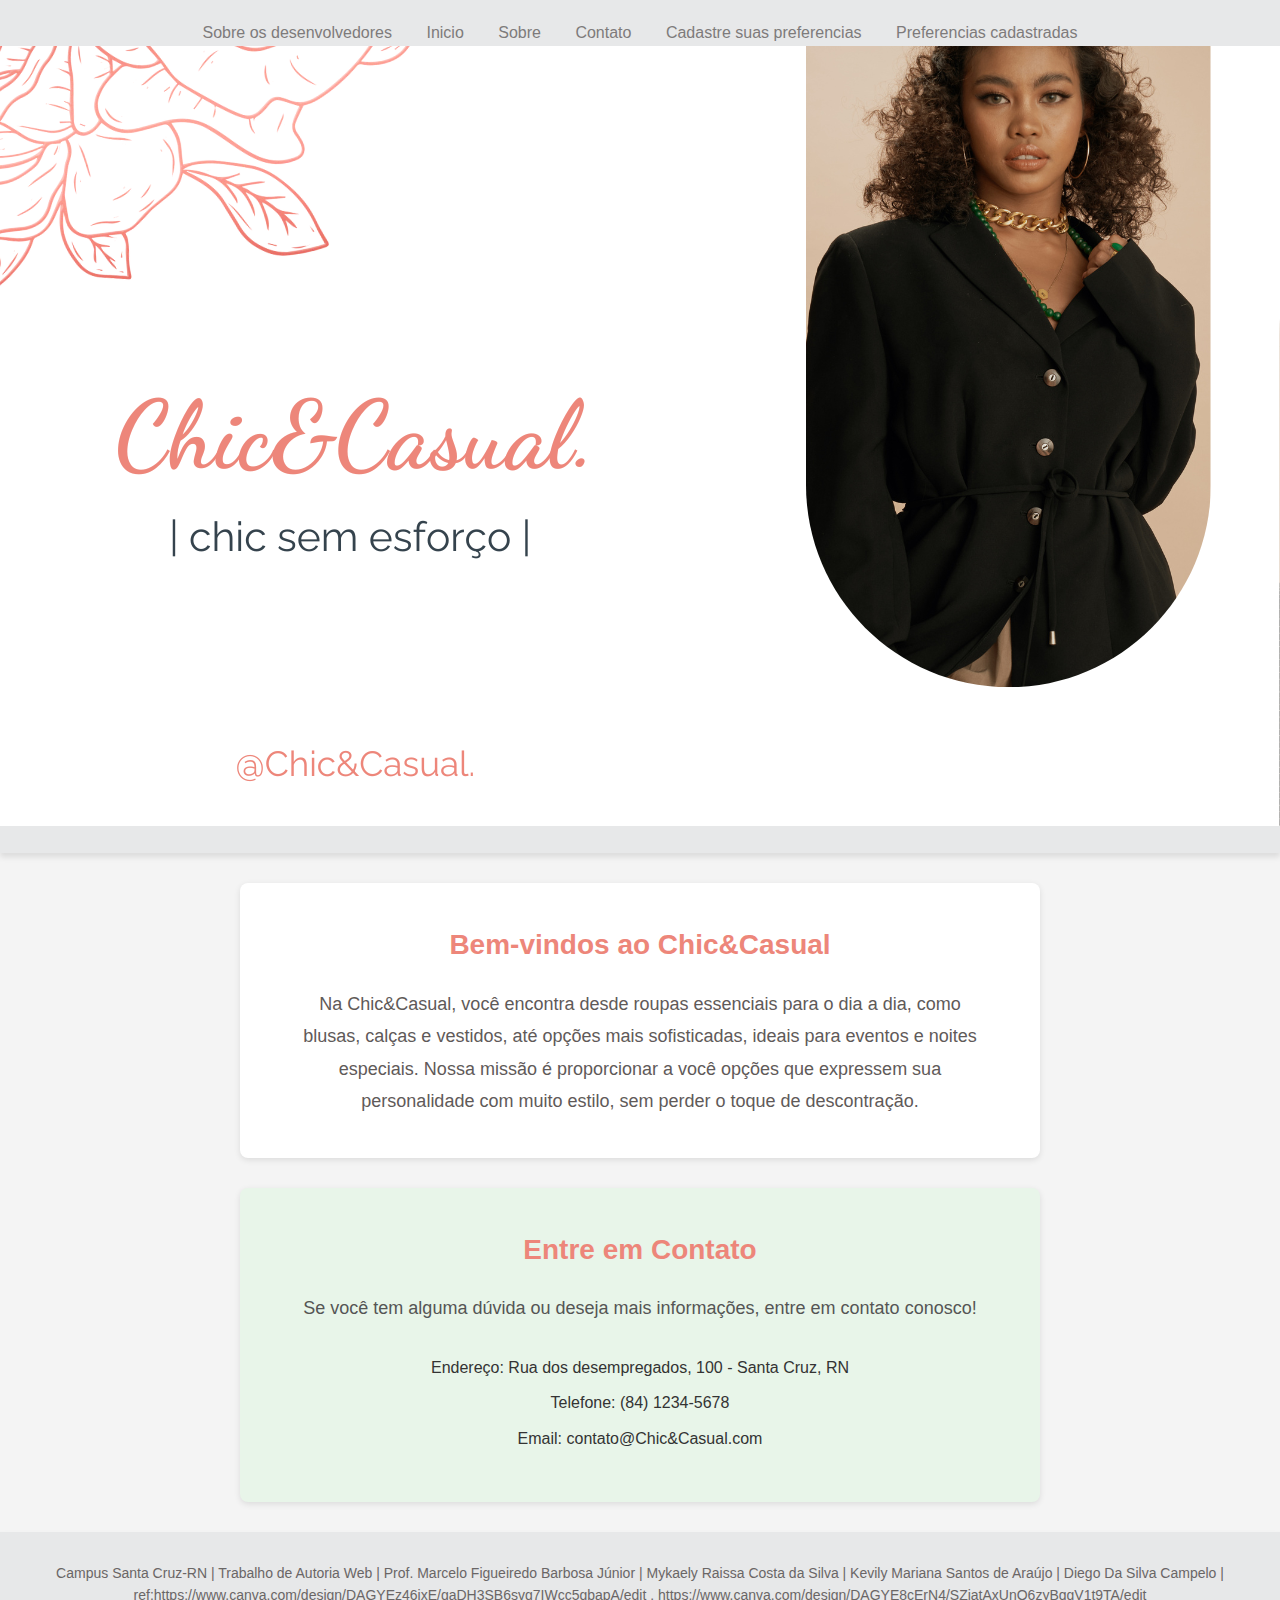
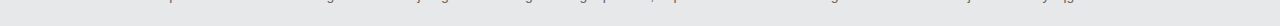
<file: index.html>
<!DOCTYPE html>
<html lang="pt-br">
<head>
    <meta charset="UTF-8">
    <meta name="viewport" content="width=device-width, initial-scale=1.0">
    <title>IFRN - Campus Santa Cruz</title>
    <link rel="stylesheet" href="telaPrincipal.css">
</head>
<body>

    <header>
        <div class="talaPrinipal">
        </div>
        <nav>
            <ul>
                <li><a href="desenvolvedores.html">Sobre os desenvolvedores</a></li>
                <li><a href="index.html">Inicio</a></li>
                <li><a href="#sobre">Sobre</a></li>
                <li><a href="#contato">Contato</a></li>
                <li><a href="login.html">Cadastre suas preferencias</a></li>
                <li><a href="server.php">Preferencias cadastradas</a></li>
        <img src="foto (2).png">

            </ul>
        </nav>
    </header>

    <section id="sobre">
        <div class="container">
            <h2>Bem-vindos ao Chic&Casual</h2>
            <p>Na Chic&Casual, você encontra desde roupas essenciais para o dia a dia, como blusas, calças e vestidos, até opções mais sofisticadas, ideais para eventos e noites especiais. Nossa missão é proporcionar a você opções que expressem sua personalidade com muito estilo, sem perder o toque de descontração.</p>
        </div>
    </section>

    <section id="contato">
        <div class="container">
            <h2>Entre em Contato</h2>
            <p>Se você tem alguma dúvida ou deseja mais informações, entre em contato conosco!</p>
            <ul>
                <li>Endereço: Rua dos desempregados, 100 - Santa Cruz, RN</li>
                <li>Telefone: (84) 1234-5678</li>
                <li>Email: contato@Chic&Casual.com</li>
            </ul>
        </div>
    </section>


    <footer>
        <p>  Campus Santa Cruz-RN |
             Trabalho de Autoria Web |
             Prof. Marcelo Figueiredo Barbosa Júnior |
              Mykaely Raissa Costa da Silva |
               Kevily Mariana Santos de Araújo |
               Diego Da Silva Campelo |
            ref:https://www.canva.com/design/DAGYEz46jxE/gaDH3SB6svg7IWcc5gbapA/edit , https://www.canva.com/design/DAGYE8cErN4/SZjatAxUnO6zyBqgV1t9TA/edit</p>
    </footer>
</body>
</html>
</file>
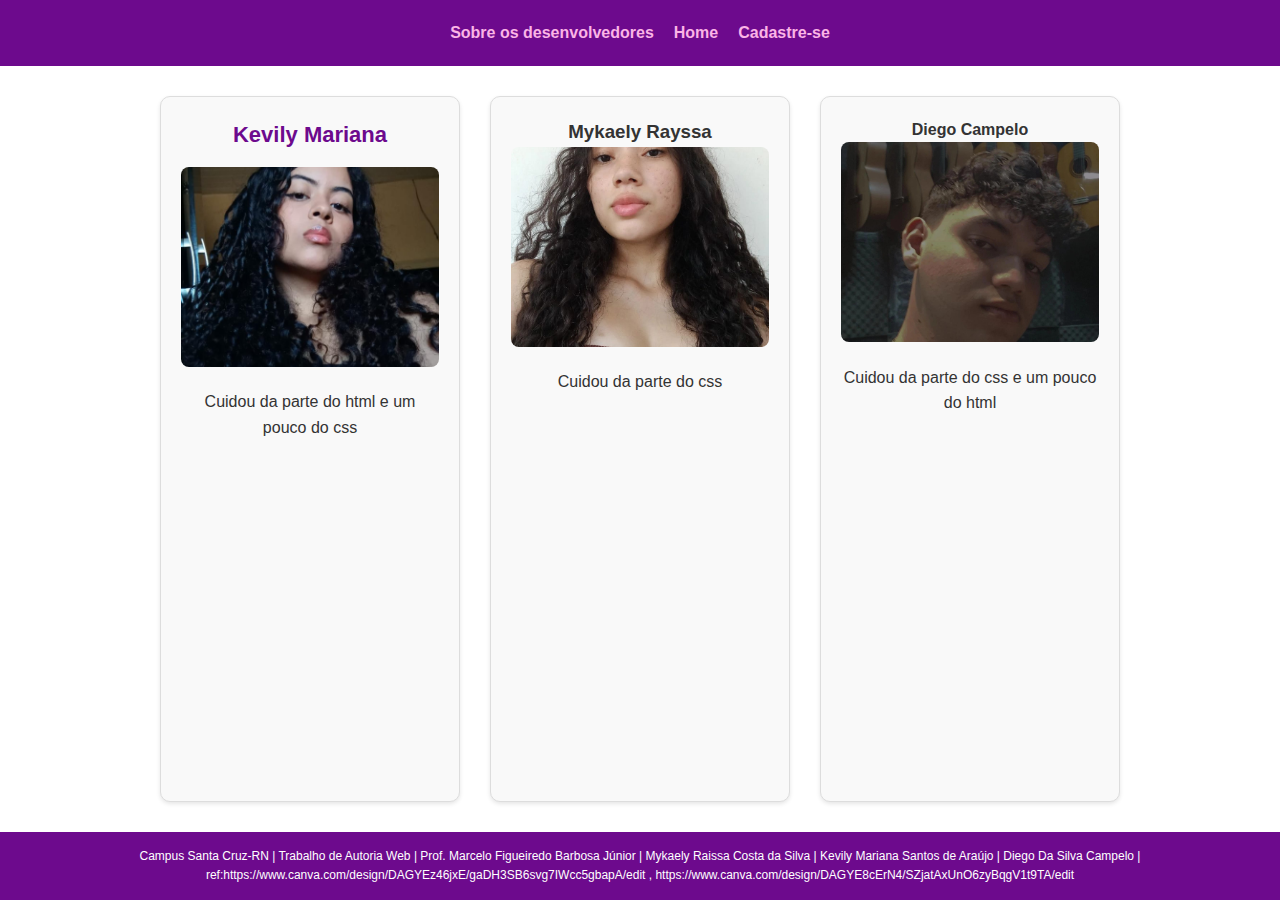
<file: desenvolvedores.html>
<!DOCTYPE html>
<html lang="pt-br">
<head>
    <meta charset="UTF-8">
    <meta name="viewport" content="width=device-width, initial-scale=1.0">
    <title>IFRN - Campus Santa Cruz</title>
    <link rel="stylesheet" href="desenvolvedor.css">
</head>
<body>

    <header>
        <div class="desenvolvedores"></div>
        <nav>
            <ul>
                <li><a href="desenvolvedores.html">Sobre os desenvolvedores</a></li>
                <li><a href="index.html">Home</a></li>
                <li><a href="login.html">Cadastre-se</a></li>
            </ul>
        </nav>
    </header>


    <section id="sobre os desenvolvedores">
        <div class="container-K">
            <h2>Kevily Mariana</h2>
            <img src="kevily.jpg" alt="Foto de Kevily" class="foto-desenvolvedores">
            <p>Cuidou da parte do html e um pouco do css</p>
        </div>
        <div class="container-M">
       
            <h3>Mykaely Rayssa</h3>
            <img src="mykaely.jpg" alt="Foto de Mykaely" class="foto-desenvolvedores">
            <p>Cuidou da parte do css</p>
        </div>
        <div class="container-D">
            <h4>Diego Campelo</h4>
            <img src="diego.jpg" alt="Foto de Diego" class="foto-desenvolvedores">
            <p>Cuidou da parte do css e um pouco do html</p>
        </div>
    </section>


    <footer>
        <p>  Campus Santa Cruz-RN |
             Trabalho de Autoria Web |
             Prof. Marcelo Figueiredo Barbosa Júnior |
              Mykaely Raissa Costa da Silva |
               Kevily Mariana Santos de Araújo |
               Diego Da Silva Campelo |
            ref:https://www.canva.com/design/DAGYEz46jxE/gaDH3SB6svg7IWcc5gbapA/edit , https://www.canva.com/design/DAGYE8cErN4/SZjatAxUnO6zyBqgV1t9TA/edit</p>
    </footer>
</body>
</html>
</file>
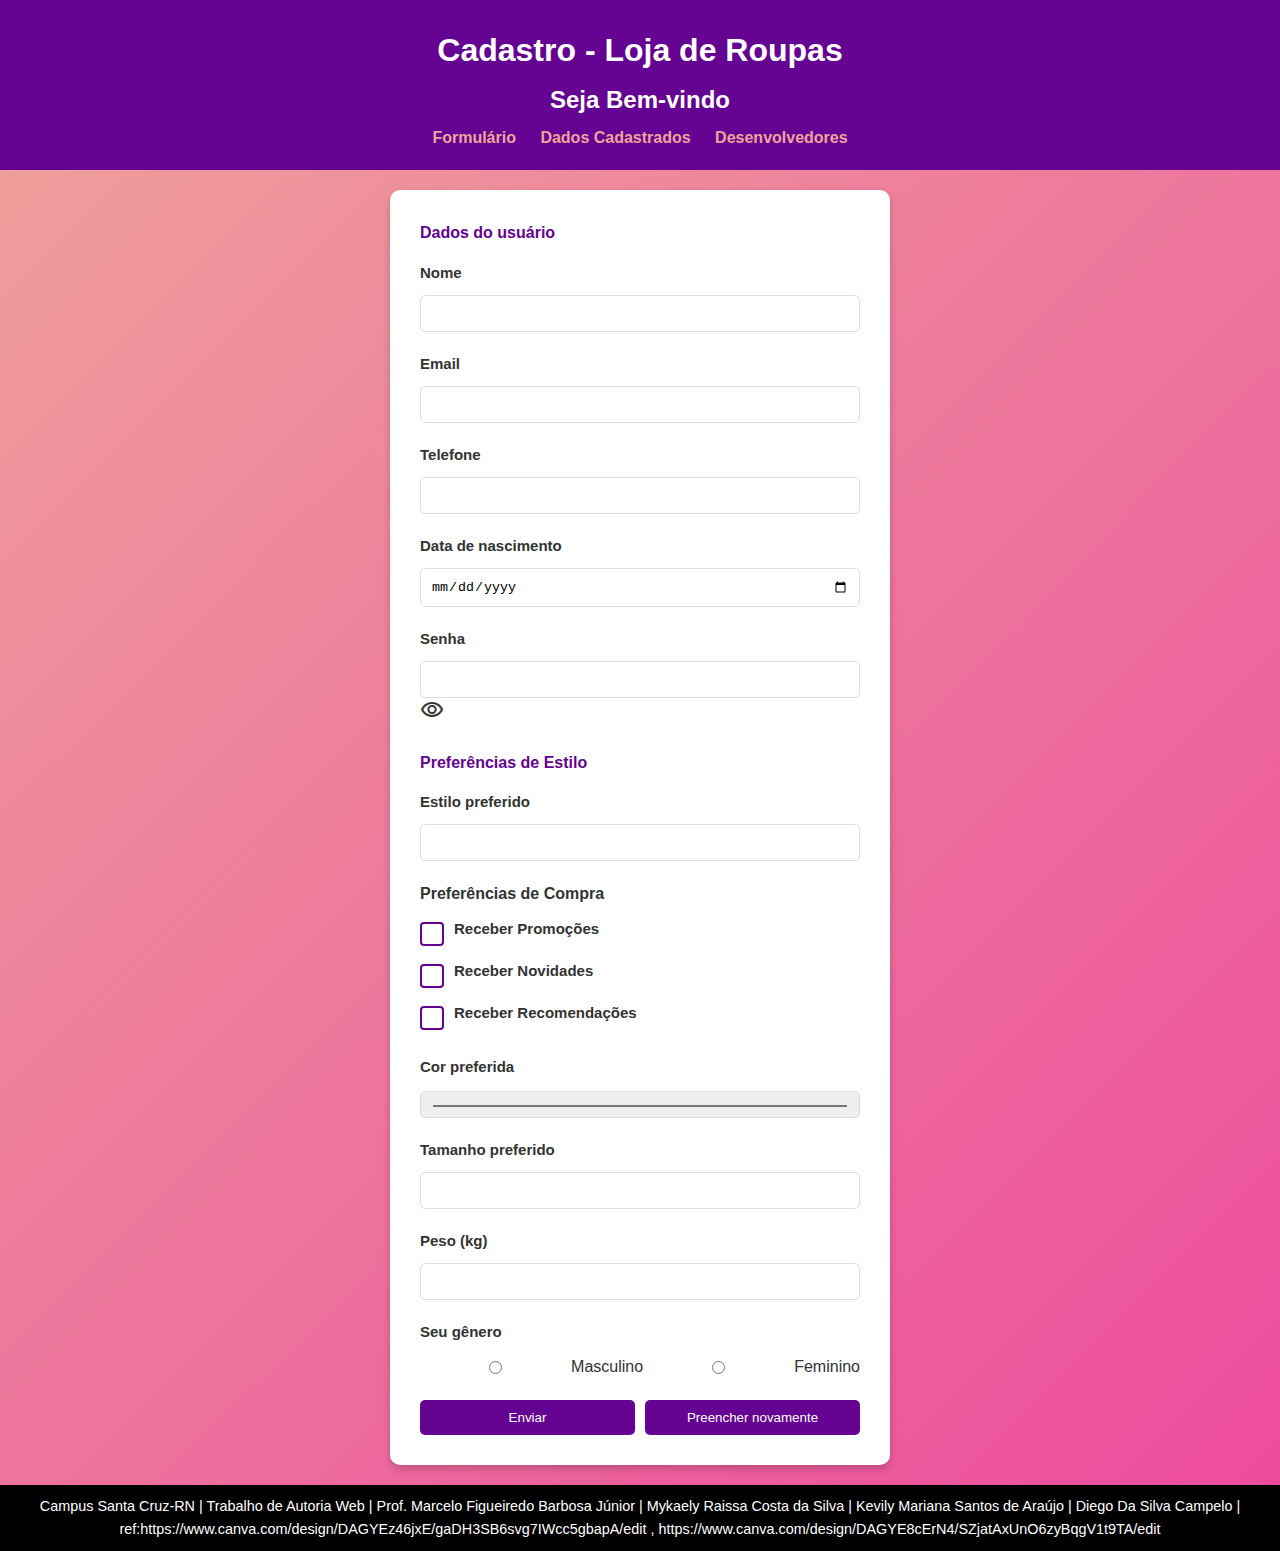
<file: login.html>
<!DOCTYPE html>
<html lang="pt-BR">

<head>
    <meta charset="UTF-8">
    <meta name="viewport" content="width=device-width, initial-scale=1.0">
    <title>Cadastro - Loja de Roupas</title> 

    <link rel="stylesheet" href="https://fonts.googleapis.com/css2?family=Material+Symbols+Outlined:opsz,wght,FILL,GRAD@20..48,100..700,0..1,-50..200&icon_names=visibility" />
    <link rel="stylesheet" href="login.css">
    <script src="login.js" defer></script>
</head>

<body>
    <header class="cabecalho">
        <h1>Cadastro - Loja de Roupas</h1>
        <h2>Seja Bem-vindo</h2>
        <nav>
            <a href="index.html">Formulário</a>
            <a href="server.php">Dados Cadastrados</a>
            <a href="desenvolvedores.html">Desenvolvedores</a>
        </nav>
    </header>

    <main>
        <form action="server.php" method="post">
            <h4 class="formulario-titulo">Dados do usuário</h4>

            <div class="grupo">
                <label for="nome">Nome</label>
                <input type="text" id="nome" class="controle" name="nome" required>
            </div>

            <div class="grupo">
                <label for="email">Email</label>
                <input type="email" id="email" class="controle" name="email" required>
            </div>

            <div class="grupo">
                <label for="telefone">Telefone</label>
                <input type="tel" id="telefone" class="controle" name="telefone" required>
            </div>

            <div class="grupo">
                <label for="data">Data de nascimento</label>
                <input type="date" id="data" class="controle" name="data" required>
            </div>

            <div class="grupo">
                <label for="senha">Senha</label>
                <input type="password" id="senha" class="controle" name="senha" required>
                <span class="material-symbols-outlined" id="mostrar_senha">visibility</span>
            </div>

            <h4 class="formulario-titulo">Preferências de Estilo</h4>

            <div class="grupo">
                <label for="estilo">Estilo preferido</label>
                <input type="text" id="estilo" class="controle" name="estilo" required>
            </div>
            <div class="grupo">
                <label>Preferências de Compra</label>
               
                <div>
                    <input type="checkbox" id="promo" name="preferencias" value="promo">
                    <label for="promo">Receber Promoções</label>
                </div>
                <div>
                    <input type="checkbox" id="novidades" name="preferencias" value="novidades">
                    <label for="novidades">Receber Novidades</label>
                </div>
                <div>
                    <input type="checkbox" id="recomendacoes" name="preferencias" value="recomendacoes">
                    <label for="recomendacoes">Receber Recomendações</label>
                </div>
            </div>
            

            <div class="grupo">
                <label for="cor">Cor preferida</label>
                <input type="color" id="cor" class="controle" name="cor" required>
            </div>

            <div class="grupo">
                <label for="tamanho">Tamanho preferido</label>
                <input type="text" id="tamanho" class="controle" name="tamanho" required>
            </div>

            <div class="grupo">
                <label for="peso">Peso (kg)</label>
                <input type="number" id="peso" class="controle" name="peso" required>
            </div>

            <div class="grupo">
                <label for="genero">Seu gênero</label>
                <div class="grupo-radio">
                    <input type="radio" id="genero_m" class="controle" name="genero" value="Masculino" required> Masculino
                    <input type="radio" id="genero_f" class="controle" name="genero" value="Feminino" required> Feminino
                </div>
            </div>

            <div class="botoes">
                <input type="submit" value="Enviar" class="btn">
                <input type="reset" value="Preencher novamente" class="btn">
            </div>
        </form>
    </main>

    <footer>
        <p>  Campus Santa Cruz-RN |
             Trabalho de Autoria Web |
             Prof. Marcelo Figueiredo Barbosa Júnior |
              Mykaely Raissa Costa da Silva |
               Kevily Mariana Santos de Araújo |
               Diego Da Silva Campelo |
            ref:https://www.canva.com/design/DAGYEz46jxE/gaDH3SB6svg7IWcc5gbapA/edit , https://www.canva.com/design/DAGYE8cErN4/SZjatAxUnO6zyBqgV1t9TA/edit</p>
    </footer>
</body>

</html>
</file>
<file: telaPrincipal.css>
* {
    margin: 0;
    padding: 0;
    box-sizing: border-box;
}

body {
    font-family: Arial, sans-serif;
    background-color: #f4f4f4;
    color: #333;
    line-height: 1.6;
}


header, footer {
    background-color: #e7e8e9; 
    color: rgb(106, 102, 102);
    padding: 20px 0;
    text-align: center;
    box-shadow: 0 4px 6px rgba(0, 0, 0, 0.1);
}


header nav ul, footer nav ul {
    list-style-type: none;
    padding: 0;
}

header nav ul li, footer nav ul li {
    display: inline-block;
    margin: 0 15px;
}

header nav ul li a, footer nav ul li a {
    color: rgb(126, 123, 123);
    text-decoration: none;
    font-size: 16px;
    transition: color 0.3s ease-in-out;
}

header nav ul li a:hover, footer nav ul li a:hover {
    text-decoration: underline;
    color: #ed867a; 
}

header .logo img {
    width: auto;
    margin-bottom: 10px;
}


#sobre {
    background-color: #ffffff;
    padding: 40px 20px;
    text-align: center;
    border-radius: 8px;
    box-shadow: 0 2px 6px rgba(0, 0, 0, 0.1);
    margin: 30px auto;
    max-width: 800px;
}

#sobre h2 {
    color: #ed867a;
    font-size: 28px;
    margin-bottom: 20px;
    font-weight: bold;
}

#sobre p {
    font-size: 18px;
    line-height: 1.8;
    color: #5f5a59;
    max-width: 700px;
    margin: 0 auto;
}

#contato {
    background-color: #e8f5e9; 
    padding: 40px 20px;
    text-align: center;
    border-radius: 8px;
    margin: 30px auto;
    max-width: 800px;
    box-shadow: 0 2px 6px rgba(0, 0, 0, 0.1);
}

#contato h2 {
    color: #ed867a;
    font-size: 28px;
    margin-bottom: 20px;
    font-weight: bold;
}

#contato p {
    font-size: 18px;
    line-height: 1.8;
    color: #555;
    margin-bottom: 20px;
}

#contato ul {
    list-style-type: none;
    margin: 0 auto;
    padding: 0;
    display: inline-block;
}

#contato ul li {
    font-size: 16px;
    margin: 10px 0;
    color: #333;
}


footer p {
    font-size: 14px;
    margin-top: 10px;
    color: rgb(106, 102, 102);
}

footer nav ul {
    margin-top: 10px;
}

.container {
    width: 100%;
    max-width: 900px;
    margin: 0 auto;
    padding: 0 20px;
}


a {
    color: #ed867a;
    text-decoration: none;
    transition: color 0.3s ease-in-out;
}

a:hover {
    text-decoration: underline;
    color: #333;
}
</file>
<file: desenvolvedor.css>
* {
    margin: 0;
    padding: 0;
    box-sizing: border-box;
}

body {
    font-family: Arial, sans-serif;
    background: linear-gradient(to right, #F894C2, #f8a7d4); 
    color: #333;
    line-height: 1.6;
    display: flex;
    flex-direction: column;
    min-height: 100vh; 
}

header {
    background-color: #6d0a8d;
    color: #fff;
    text-align: center;
    padding: 20px 10px;
}

header nav ul {
    list-style: none;
    display: flex;
    justify-content: center;
    gap: 20px;
}

header nav ul li a {
    text-decoration: none;
    color: #fbb4e6;
    font-weight: bold;
    transition: color 0.3s ease;
}

header nav ul li a:hover {
    color: #fff;
    text-decoration: underline;
}

#sobre\ os\ desenvolvedores {
    display: flex;
    justify-content: center;
    align-items: stretch;
    gap: 30px;
    flex-wrap: wrap;
    padding: 30px 10px;
    background-color: #fff;
    flex: 1; 
}


.container-K, .container-M, .container-D {
    background-color: #f9f9f9;
    border: 1px solid #ddd;
    border-radius: 10px;
    padding: 20px;
    text-align: center;
    box-shadow: 0 2px 4px rgba(0, 0, 0, 0.1);
    max-width: 300px;
    flex: 1 1 300px; 
}

.container-K h2, .container-M h2, .container-D h2 {
    font-size: 22px;
    color: #6d0a8d;
    margin-bottom: 15px;
}


.foto-desenvolvedores {
    width: 100%; 
    height: 200px; 
    object-fit: cover; 
    border-radius: 8px;
    margin-bottom: 15px;
}


footer {
    background-color: #6d0a8d;
    color: #fff;
    text-align: center;
    padding: 15px;
    font-size: 12px;
    margin-top: auto; 
    width: 100%; 
}

footer p {
    margin: 0;
}

@media (max-width: 768px) {
    header nav ul {
        flex-direction: column;
        gap: 10px;
    }

    #sobre\ os\ desenvolvedores {
        flex-direction: column;
        align-items: center;
    }
}
</file>
<file: login.css>
/* Reset básico */
* {
    margin: 0;
    padding: 0;
    box-sizing: border-box;
}

body {
    font-family: 'Arial', sans-serif;
    background: linear-gradient(135deg, #efa39b, #ed4a9e);
    color: #333;
    line-height: 1.6;
    min-height: 100vh;
    display: flex;
    flex-direction: column;
}

header {
    background-color: #650392;
    color: #fff;
    padding: 20px;
    text-align: center;
}

header h1, header h2 {
    margin: 5px 0;
}

header nav a {
    color: #efa39b;
    text-decoration: none;
    margin: 0 10px;
    font-weight: bold;
}

header nav a:hover {
    text-decoration: underline;
    color: #fff;
}

main {
    flex: 1;
    padding: 20px;
    display: flex;
    justify-content: center;
    align-items: center;
}

form {
    background: #fff;
    padding: 30px;
    border-radius: 10px;
    box-shadow: 0 4px 8px rgba(0, 0, 0, 0.2);
    width: 100%;
    max-width: 500px;
}

h4 {
    margin-bottom: 15px;
    color: #650392;
}

.grupo {
    margin-bottom: 15px;
}

label {
    display: block;
    margin-bottom: 5px;
    font-weight: bold;
}

input, select {
    width: 100%;
    padding: 10px;
    border: 1px solid #ddd;
    border-radius: 5px;
    outline: none;
    transition: border 0.3s;
}

input:focus {
    border-color: #650392;
}

.botoes {
    display: flex;
    gap: 10px;
    margin-top: 20px;
}

.btn {
    background-color: #650392;
    color: #fff;
    border: none;
    padding: 10px;
    border-radius: 5px;
    cursor: pointer;
    width: 100%;
    transition: background 0.3s ease;
}

.btn:hover {
    background-color: #efa39b;
}

.grupo {
    margin-bottom: 20px;
}

.grupo label {
    display: block;
    font-weight: bold;
    color: #333;
    margin-bottom: 10px;
    font-size: 16px;
}

.grupo div {
    display: flex;
    align-items: center;
    margin-bottom: 8px;
}

input[type="checkbox"] {
    appearance: none; 
    width: 18px;
    height: 18px;
    border: 2px solid #650392;
    border-radius: 4px;
    margin-right: 10px;
    cursor: pointer;
    transition: all 0.3s ease;
    background-color: #fff;
}

input[type="checkbox"]:checked {
    background-color: #650392;
    border-color: #650392;
    position: relative;
}

input[type="checkbox"]:checked::after {
    content: "\2713"; 
    color: #fff;
    font-size: 14px;
    display: block;
    text-align: center;
    line-height: 18px;
}

.grupo label[for] {
    cursor: pointer;
    color: #333;
    font-size: 15px;
    transition: color 0.3s ease;
}


.grupo input[type="checkbox"]:focus + label {
    color: #650392;
}

footer {
    background-color: #000;
    color: #fff;
    text-align: center;
    padding: 10px 20px;
    font-size: 0.9em;
}

footer a {
    color: #efa39b;
    text-decoration: none;
}

footer a:hover {
    text-decoration: underline;
}
</file>
